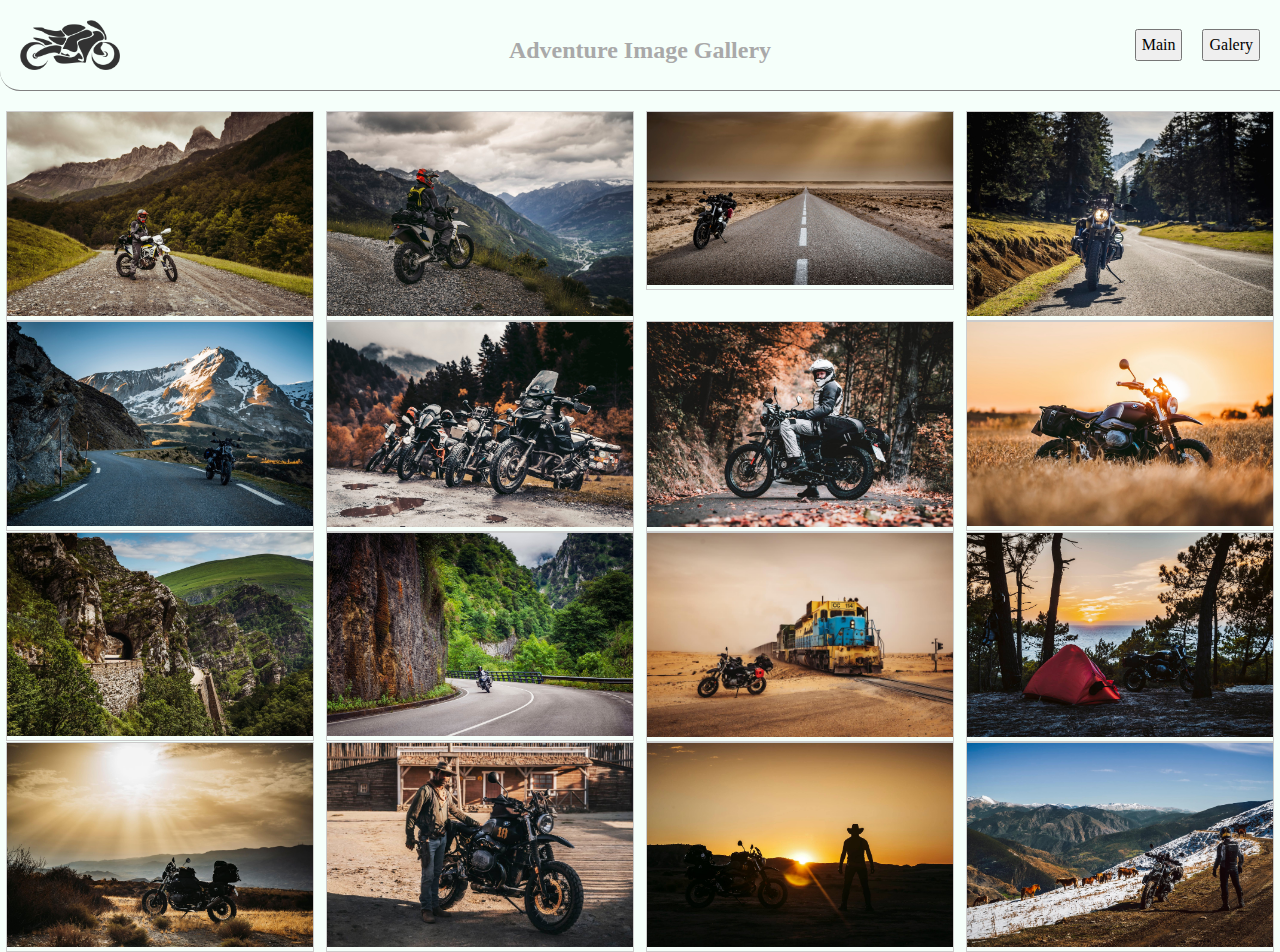
<file: galery.html>
<!DOCTYPE html>
<html lang="en">
<head>
    <meta charset="UTF-8">
    <meta name="viewport" content="width=device-width, initial-scale=1.0">
    <title>Galery</title>
    <link rel="stylesheet" href="/scc/galery.css">
    <link rel="stylesheet" href="https://cdn.jsdelivr.net/npm/bootstrap@4.5.3/dist/css/bootstrap.min.css" integrity="sha384-TX8t27EcRE3e/ihU7zmQxVncDAy5uIKz4rEkgIXeMed4M0jlfIDPvg6uqKI2xXr2" crossorigin="anonymous">
</head>
<body>
    <!-- Navigation -->
    <div class="navigation flex">
        <div class="logo">
            <img class="img-reset" src="/assets/logo_2.png" alt="logo">
        </div>
        <!-- menu -->
        <div class="menu">
            <ul class="list-reset">
                <!-- Button 1 -->
                <li><a href="/index.html"><button type="button" class="btn">Main</button>
                </a></li>
                <!-- Button 2 -->
                <li><a href="/galery.html" target="blank"><button type="button" class="btn">Galery</button>
                </a></li>
                </ul>
        </div>
    </div>

   <div class="name">
       <h2>Adventure Image Gallery</h2>
    </div>

<!-- Galery  -->
<div class="main-galery">
<div class="responsive">
  <div class="gallery">
    <a target="_blank" href="/assets/Keliones/img (1).jpg">
      <img src="/assets/Keliones/img (1).jpg" alt="Cinque Terre" width="600" height="400">
    </a>
   </div>
</div>


<div class="responsive">
  <div class="gallery">
    <a target="_blank" href="/assets/Keliones/img (3).jpg">
      <img src="/assets/Keliones/img (3).jpg" alt="Forest" width="600" height="400">
    </a>
  </div>
</div>

<div class="responsive">
  <div class="gallery">
    <a target="_blank" href="/assets/Keliones/img (4).jpg">
      <img src="/assets/Keliones/img (4).jpg" alt="Northern Lights" width="600" height="400">
    </a>
  </div>
</div>

<div class="responsive">
  <div class="gallery">
    <a target="_blank" href="/assets/Keliones/img (5).jpg">
      <img src="/assets/Keliones/img (5).jpg" alt="Mountains" width="600" height="400">
    </a>
  </div>
</div>

<div class="responsive">
  <div class="gallery">
    <a target="_blank" href="/assets/Keliones/img (6).jpg">
      <img src="/assets/Keliones/img (6).jpg" alt="Cinque Terre" width="600" height="400">
    </a>
   </div>
</div>

<div class="responsive">
  <div class="gallery">
    <a target="_blank" href="/assets/Keliones/img (7).jpg">
      <img src="/assets/Keliones/img (7).jpg" alt="Forest" width="600" height="400">
    </a>
  </div>
</div>

<div class="responsive">
  <div class="gallery">
    <a target="_blank" href="/assets/Keliones/img (8).jpg">
      <img src="/assets/Keliones/img (8).jpg" alt="Northern Lights" width="600" height="400">
    </a>
  </div>
</div>

<div class="responsive">
  <div class="gallery">
    <a target="_blank" href="/assets/Keliones/img (9).jpg">
      <img src="/assets/Keliones/img (9).jpg" alt="Mountains" width="600" height="400">
    </a>
  </div>
</div>

<div class="responsive">
  <div class="gallery">
    <a target="_blank" href="/assets/Keliones/img (10).jpg">
      <img src="/assets/Keliones/img (10).jpg" alt="Cinque Terre" width="600" height="400">
    </a>
   </div>
</div>

<div class="responsive">
  <div class="gallery">
    <a target="_blank" href="/assets/Keliones/img (11).jpg">
      <img src="/assets/Keliones/img (11).jpg" alt="Forest" width="600" height="400">
    </a>
  </div>
</div>

<div class="responsive">
  <div class="gallery">
    <a target="_blank" href="/assets/Keliones/img (12).jpg">
      <img src="/assets/Keliones/img (12).jpg" alt="Northern Lights" width="600" height="400">
    </a>
  </div>
</div>

<div class="responsive">
  <div class="gallery">
    <a target="_blank" href="/assets/Keliones/img (13).jpg">
      <img src="/assets/Keliones/img (13).jpg" alt="Mountains" width="600" height="400">
    </a>
  </div>
</div>

<div class="responsive">
  <div class="gallery">
    <a target="_blank" href="/assets/Keliones/img (14).jpg">
      <img src="/assets/Keliones/img (14).jpg" alt="Cinque Terre" width="600" height="400">
    </a>
   </div>
</div>

<div class="responsive">
  <div class="gallery">
    <a target="_blank" href="/assets/Keliones/img (15).jpg">
      <img src="/assets/Keliones/img (15).jpg" alt="Forest" width="600" height="400">
    </a>
  </div>
</div>

<div class="responsive">
  <div class="gallery">
    <a target="_blank" href="/assets/Keliones/img (16).jpg">
      <img src="/assets/Keliones/img (16).jpg" alt="Northern Lights" width="600" height="400">
    </a>
  </div>
</div>

<div class="responsive">
  <div class="gallery">
    <a target="_blank" href="/assets/Keliones/img (17).jpg">
      <img src="/assets/Keliones/img (17).jpg" alt="Mountains" width="600" height="400">
    </a>
  </div>
</div>
</div>
<!-- <div class="clearfix"></div> -->
 <script src="https://code.jquery.com/jquery-3.5.1.slim.min.js" integrity="sha384-DfXdz2htPH0lsSSs5nCTpuj/zy4C+OGpamoFVy38MVBnE+IbbVYUew+OrCXaRkfj" crossorigin="anonymous"></script>
    <script src="https://cdn.jsdelivr.net/npm/popper.js@1.16.1/dist/umd/popper.min.js" integrity="sha384-9/reFTGAW83EW2RDu2S0VKaIzap3H66lZH81PoYlFhbGU+6BZp6G7niu735Sk7lN" crossorigin="anonymous"></script>
    <script src="https://cdn.jsdelivr.net/npm/bootstrap@4.5.3/dist/js/bootstrap.min.js" integrity="sha384-w1Q4orYjBQndcko6MimVbzY0tgp4pWB4lZ7lr30WKz0vr/aWKhXdBNmNb5D92v7s" crossorigin="anonymous"></script>

</body>
</html>
</file>
<file: scc/galery.css>
/* Reusable */
body{
    margin: 0;
    background-color: mintcream;
}

.name {
    width: auto;
    position: absolute;

    top: 50px;
    left: 50%;
    transform: translate(-50%, -50%); 
    color: darkgrey;
    text-align: center;
     font-family: fantasy;
}

.flex {
    display: flex;
    justify-content: space-between;
}
.img-reset {
    display: block;
    width: 100%;
}

.list-reset {
    padding-left: 0;
    list-style: none;
}

/* Navigation */
.navigation{
    position: relative;
    align-items: center;
    margin-bottom: 20px;
    border-bottom: 1px solid gray;
    border-bottom-left-radius: 20px;
}

.navigation .logo {
    width: 100px;
    margin: 20px;
}

.navigation .logo:hover {
    display: block;
    transform: translate(600px);
    transition: all 3s ease;
}

.navigation ul{
    display: flex;
}

.navigation li {
    padding-right: 20px;
}

.btn {
    padding: 5px;
    font-size: medium;
    font-family: 'Lucida Sans Unicode';
}

/* Galery  */
.main-galery {
  display: flex;
  flex-wrap: wrap;
}

div .gallery {
  border: 1px solid #ccc;
}

div .gallery:hover {
  border: 1px solid #777;
}

div .gallery img {
  width: 100%;
  height: auto;
}

* {
  box-sizing: border-box;
}

.responsive {
  padding: 0 6px;
  float: left;
  width: 24.99999%;
}

@media only screen and (max-width: 1020px) {
     .name{
      display: none;
  }
}

@media only screen and (max-width: 700px) {
  .responsive {
    width: 49.99999%;
    margin: 6px 0;
  }
}

@media only screen and (max-width: 500px) {
  .responsive {
    width: 100%;
  }
}

.clearfix:after {
  content: "";
  display: table;
  clear: both;
}
</file>
